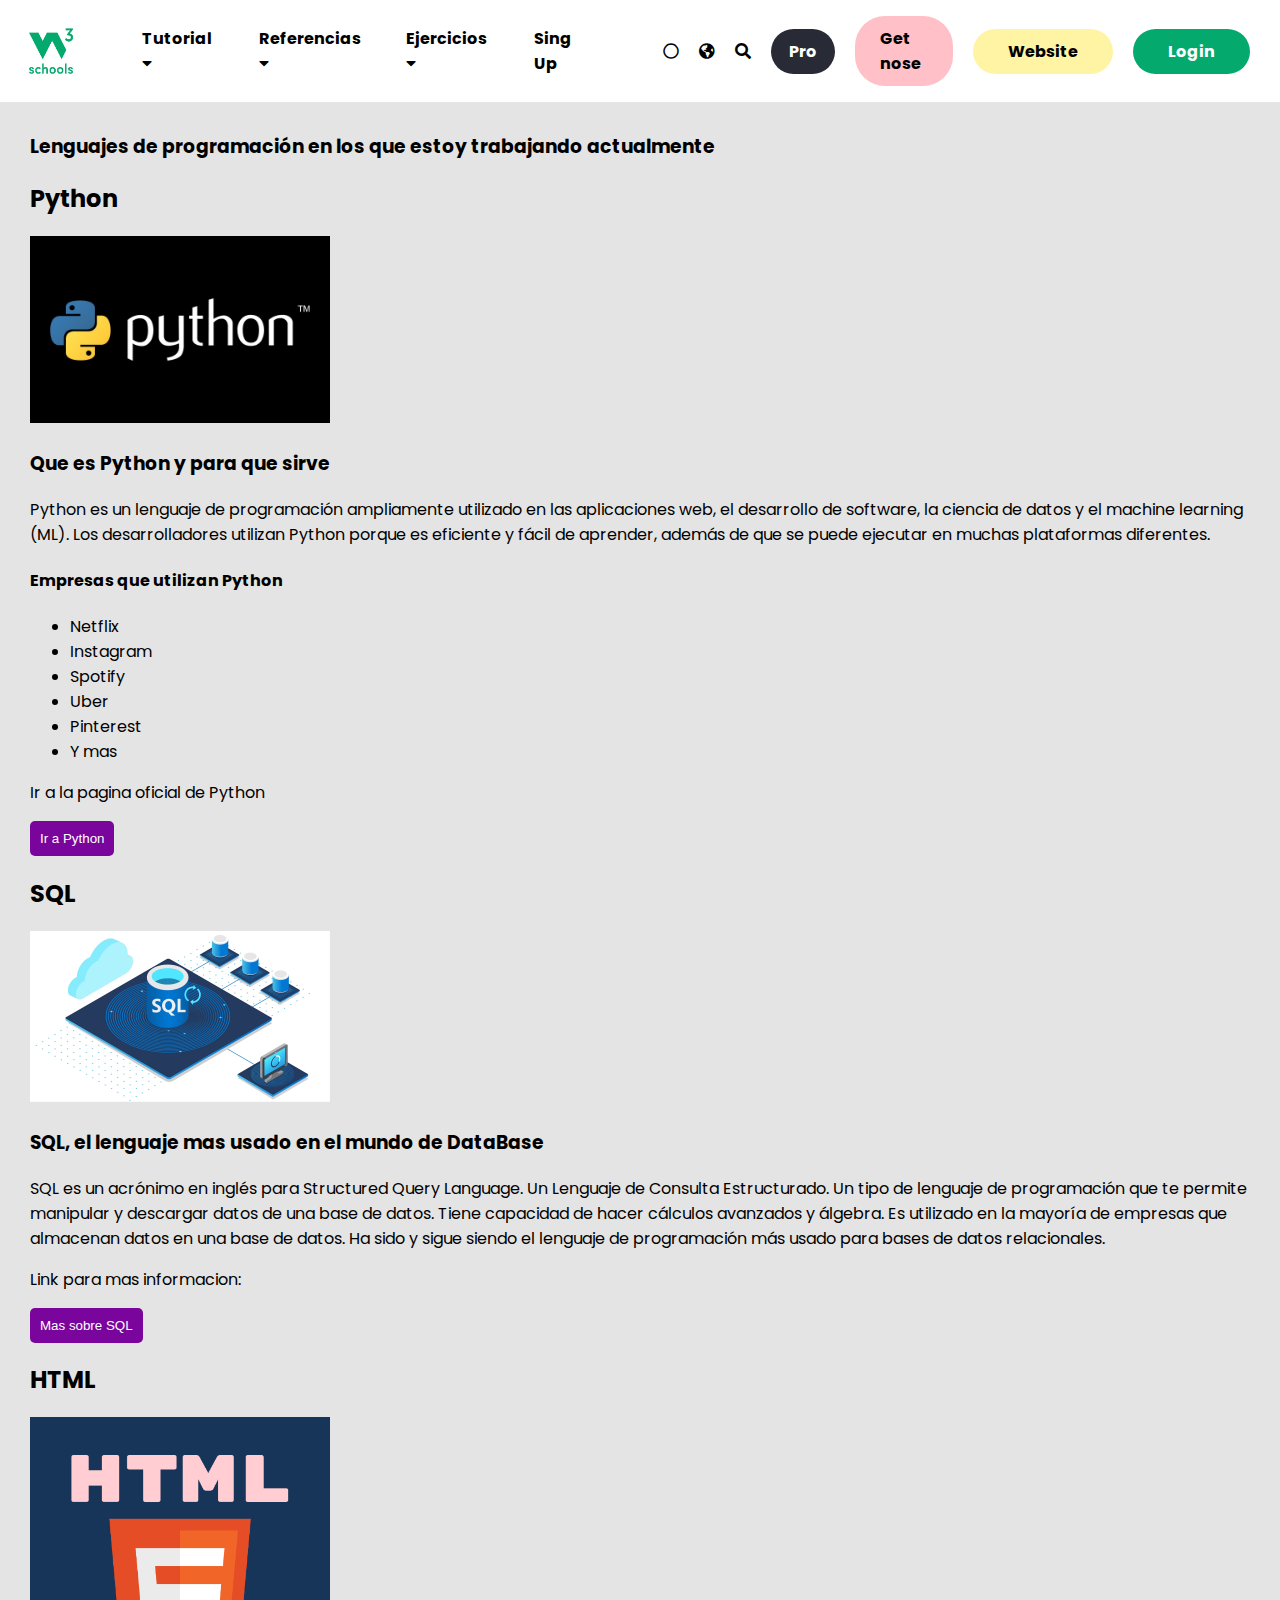
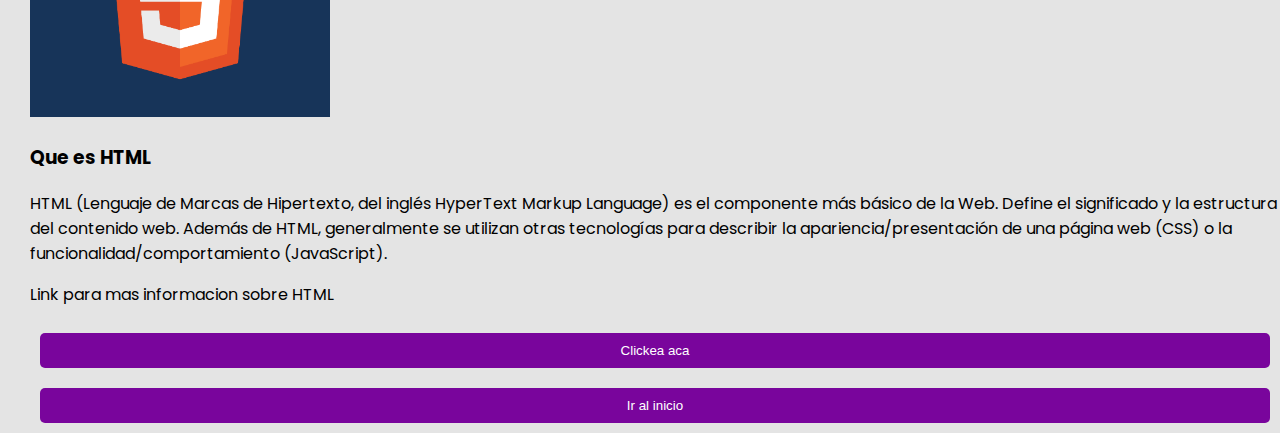
<file: Primer Blog/index.html>
<!DOCTYPE html>
<html lang="es">
<head>
    <meta charset="UTF-8">
    <meta http-equiv="X-UA-Compatible" content="IE=edge">
    <meta name="viewport" content="width=device-width, initial-scale=1.0">
    <link rel="preconnect" href="https://fonts.googleapis.com">
    <link rel="preconnect" href="https://fonts.gstatic.com" crossorigin>
    <link rel="stylesheet" href="https://cdnjs.cloudflare.com/ajax/libs/font-awesome/5.15.3/css/all.min.css" />
    <link href="https://fonts.googleapis.com/css2?family=Bebas+Neue&family=Lato&family=Poppins:wght@200&display=swap" rel="stylesheet">
    <link rel="stylesheet" type="text/css" href="css.css">
    <title>Blog Personal</title>
</head>
<body>
    <header id="titulo">
        <div class="container-left">
            <img class="logo" src="img/logo.jpg">
            <ul class="nav-bar-left">
                <li>
                    Tutorial 
                    <i class="fas fa-caret-down"></i>
                </li>
                <li>
                    Referencias
                    <i class="fas fa-caret-down"></i>
                </li>
                <li>
                    Ejercicios
                    <i class="fas fa-caret-down"></i>
                </li>
                <li>
                    Sing Up
                </li>
            </ul> 
        </div>
        <div class="container-rigth">
            <ul class="nav-bar-rigth">
                <li>
                    <i class="far fa-circle"></i>
                </li>
                <li>
                    <i class="fas fa-globe-americas"></i>
                </li>
                <li>
                    <i class="fas fa-search"></i>
                </li>
                <li class="josu">
                    Pro
                </li>
                <li class="josu1">
                    Get nose
                </li>
                <li class="josu2">
                    Website
                </li>
                <li class="josu3">
                    Login
                </li>
            </ul> 
        </div>
    </header>
    <main>
        <div>
            <h3 class="titulo">Lenguajes de programación en los que estoy trabajando actualmente</h3>
        </div>
        <section class="section-python">
            <h2>Python</h2>
            <img src="img/python.jpg" alt="Python Img" width= 300px >
            <h3>Que es Python y para que sirve</h3>
            <p>Python es un lenguaje de programación ampliamente utilizado en las aplicaciones web, el desarrollo de software, la ciencia de datos y el machine learning (ML). Los desarrolladores utilizan Python porque es eficiente y fácil de aprender, además de que se puede ejecutar en muchas plataformas diferentes.</p>
            <div>
                <h4>Empresas que utilizan Python</h4>
                <ul>
                    <li>Netflix</li>
                    <li>Instagram</li>
                    <li>Spotify</li>
                    <li>Uber</li>
                    <li>Pinterest</li>
                    <li>Y mas</li>
                </ul>
            </div>
            <p>Ir a la pagina oficial de Python</p>
            <button>
                <a type="submit" target="_blank" href="https://www.python.org/">Ir a Python</a>
            </button>    
            
            
        </section>
        <section>
            <h2>SQL</h2>
            <img src="img/sql.avif" width=300px>
            <h3>SQL, el lenguaje mas usado en el mundo de DataBase</h3>
            <p>SQL es un acrónimo en inglés para Structured Query Language.  Un Lenguaje de Consulta Estructurado. Un tipo de lenguaje de programación que te permite manipular y descargar datos de una base de datos. Tiene capacidad de hacer cálculos avanzados y álgebra. Es utilizado en la mayoría de empresas que almacenan datos en una base de datos. Ha sido y sigue siendo el lenguaje de programación más usado para bases de datos relacionales.</p>
            <p>Link para mas informacion:</p>
            <button>
                <a type="submit" target="_blank" href="https://datademia.es/blog/que-es-sql">Mas sobre SQL</a>
            </button>
        </section>
        <section>
            <h2>HTML</h2>
            <img src="img/html.png" width=300px>
            <h3>Que es HTML</h3>
            <p>HTML (Lenguaje de Marcas de Hipertexto, del inglés HyperText Markup Language) es el componente más básico de la Web. Define el significado y la estructura del contenido web. Además de HTML, generalmente se utilizan otras tecnologías para describir la apariencia/presentación de una página web (CSS) o la funcionalidad/comportamiento (JavaScript).</p>
            <p>Link para mas informacion sobre HTML</p>
            <div class="buttons">
                <button>
                    <a type="submit" target="_blank" href="https://developer.mozilla.org/es/docs/Web/HTML">Clickea aca</a>
                </button>
                <button>
                    <a href="#titulo">Ir al inicio</a>
                </button>
            </div>
        </section>
    </main>
</body>
<script src="https://ajax.googleapis.com/ajax/libs/jquery/3.3.1/jquery.min.js"></script>
<script>
$(document).ready(function(){
  // Add smooth scrolling to all links
  $("a").on('click', function(event) {

    // Make sure this.hash has a value before overriding default behavior
    if (this.hash !== "") {
      // Prevent default anchor click behavior
      event.preventDefault();

      // Store hash
      var hash = this.hash;

      // Using jQuery's animate() method to add smooth page scroll
      // The optional number (800) specifies the number of milliseconds it takes to scroll to the specified area
      $('html, body').animate({
        scrollTop: $(hash).offset().top
      }, 800, function(){

        // Add hash (#) to URL when done scrolling (default click behavior)
        window.location.hash = hash;
      });
    } // End if
  });
});
</script>
</html>
</file>
<file: Primer Blog/css.css>
body{
    font-family: 'Poppins', sans-serif;
    background-color: rgb(228, 228, 228);
    margin: 0;
    }
header {
    display: flex;
    justify-content: space-between;
    align-items: center;
    background-color: white;
}

.logo{
    margin: 7px 0 7px 20px;
    width: 62px;
}

.container-left{
    display: flex;
}

.nav-bar-left{
    display: flex;
    list-style: none;
    align-items: center;
}

.nav-bar-left li{
    font-weight: bold;
    margin: 0 20px;
}

.nav-bar-left li:hover{
    border-bottom: 2px solid #04AA6D ;
}


.nav-bar-rigth{
    display: flex;
    list-style: none;
    align-items: center;
    margin-right: 20px;
}

.nav-bar-rigth li{
    font-weight: bold;
    margin: 0 10px;
}

.josu{
    background-color: #282A35;
    color: #fff;
    padding: 10px 18px;
    border-radius: 30px;
    margin: 0;
}

.josu1{
    background-color: #FFC0C7;
    color: black;
    padding: 10px 25px;
    border-radius: 30px;
    margin: 0;

}

.josu2{
    background-color: #FFF4A3;
    color: black;
    padding: 10px 35px;
    border-radius: 30px;
    margin: 0;

}

.josu3{
    background-color: #04AA6D;
    color: #fff;
    padding: 10px 35px;
    border-radius: 30px;
    margin: 0;
}



main{
    margin: 30px 0 0 30px;
}
h1#titulo {
    color: white;
    text-align: center;
    margin-top: 0;
    padding: 25px 0;
}

a {
    text-decoration: none;
    color: white;
}

button{
    border: none;
    background-color:rgb(121, 5, 156);
    padding: 10px;
    border-radius: 5px;
}

.buttons{
    display: flex;
    flex-direction: column;
    justify-content: center;
}

.buttons button{
    margin: 10px;
}
</file>
